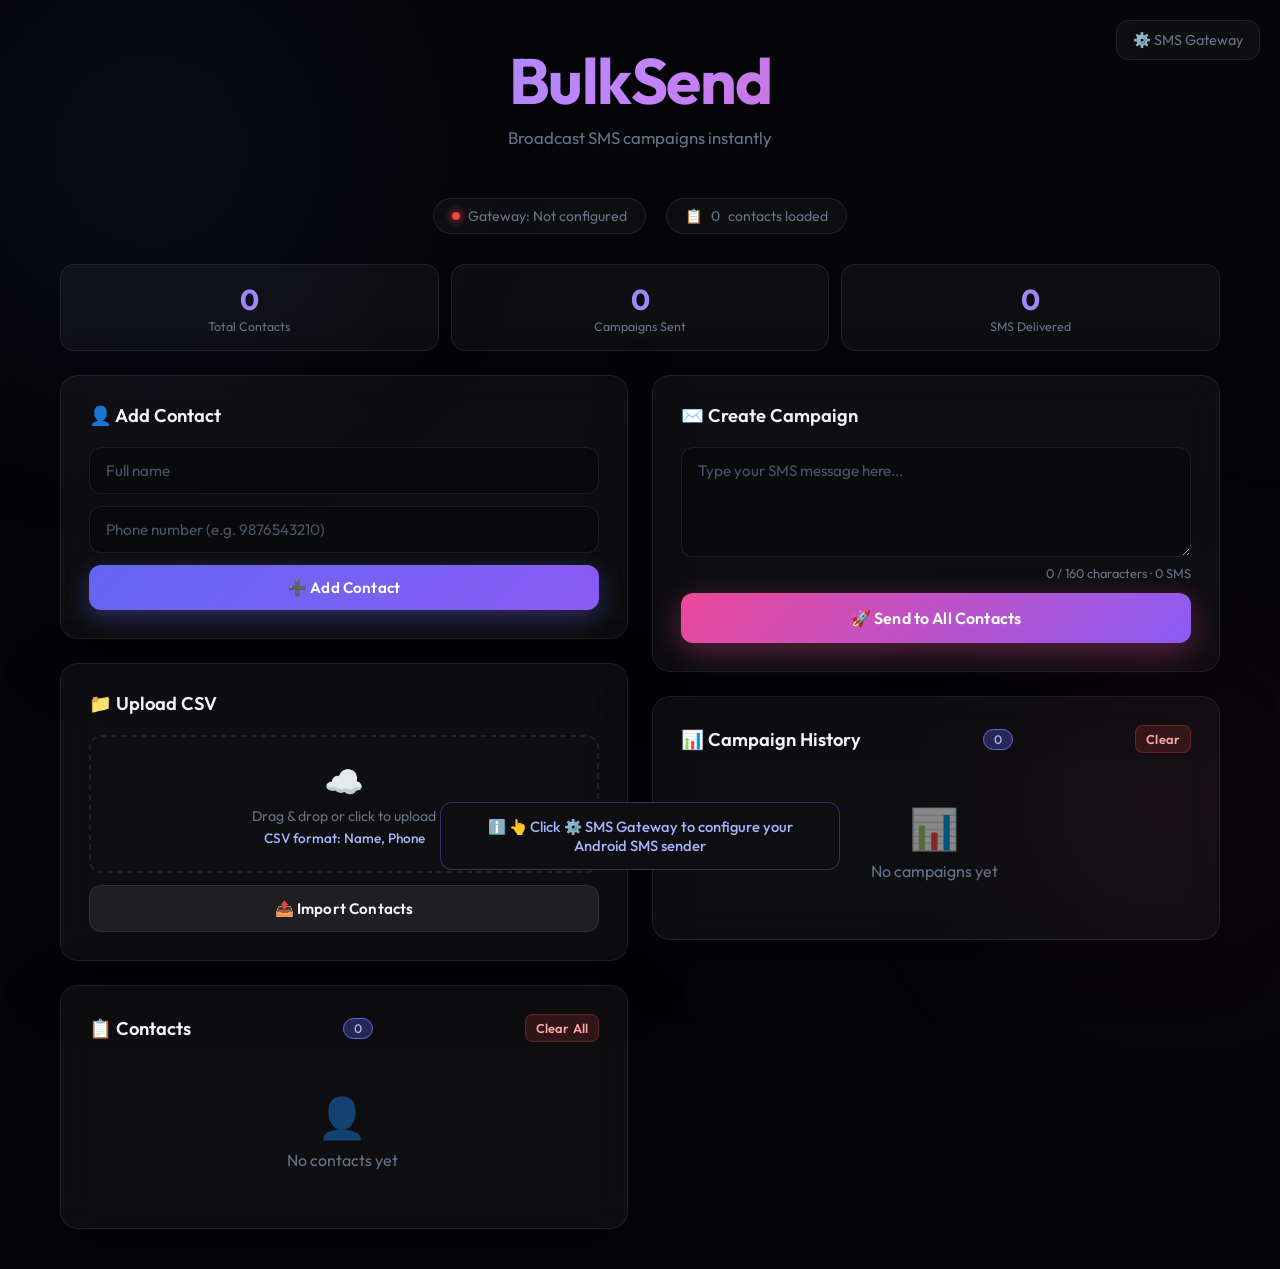
<file: docs/index.html>
<!DOCTYPE html>
<html lang="en">
<head>
    <meta charset="UTF-8">
    <meta name="viewport" content="width=device-width, initial-scale=1.0">
    <title>BulkSend | Bulk SMS Dashboard</title>
    <meta name="description" content="BulkSend - Premium Bulk SMS Broadcasting Dashboard. Manage contacts, upload CSV files, and send bulk SMS campaigns.">
    <link rel="preconnect" href="https://fonts.googleapis.com">
    <link rel="preconnect" href="https://fonts.gstatic.com" crossorigin>
    <link href="https://fonts.googleapis.com/css2?family=Outfit:wght@300;400;500;600;700&display=swap" rel="stylesheet">
    <style>
        :root {
            --bg: #050508;
            --primary: #6366f1;
            --primary-glow: rgba(99,102,241,0.3);
            --secondary: #ec4899;
            --success: #10b981;
            --warning: #f59e0b;
            --danger: #ef4444;
            --glass: rgba(255,255,255,0.04);
            --glass-border: rgba(255,255,255,0.08);
            --text: #f1f5f9;
            --text-muted: #64748b;
            --radius: 18px;
            --transition: all 0.3s cubic-bezier(0.4,0,0.2,1);
        }
        * { box-sizing: border-box; margin: 0; padding: 0; }

        body {
            background: var(--bg);
            color: var(--text);
            font-family: 'Outfit', sans-serif;
            min-height: 100vh;
            overflow-x: hidden;
        }

        /* Animated background */
        body::before, body::after {
            content: '';
            position: fixed;
            border-radius: 50%;
            filter: blur(120px);
            z-index: -1;
            animation: drift 15s ease-in-out infinite alternate;
        }
        body::before {
            width: 500px; height: 500px;
            background: radial-gradient(circle, rgba(99,102,241,0.15), transparent 70%);
            top: -100px; left: -100px;
        }
        body::after {
            width: 400px; height: 400px;
            background: radial-gradient(circle, rgba(236,72,153,0.1), transparent 70%);
            bottom: -100px; right: -100px;
            animation-delay: -7s;
        }
        @keyframes drift {
            0% { transform: translate(0,0) scale(1); }
            100% { transform: translate(40px, 60px) scale(1.15); }
        }

        /* Layout */
        .wrapper { max-width: 1200px; margin: 0 auto; padding: 40px 20px; }

        /* Header */
        .header { text-align: center; margin-bottom: 50px; }
        .logo {
            font-size: clamp(2.5rem, 5vw, 4rem);
            font-weight: 700;
            background: linear-gradient(135deg, #818cf8, #c084fc, #ec4899);
            -webkit-background-clip: text;
            background-clip: text;
            color: transparent;
            letter-spacing: -1.5px;
        }
        .tagline { color: var(--text-muted); font-size: 1.05rem; margin-top: 6px; }

        /* Status bar */
        .status-bar {
            display: flex;
            align-items: center;
            justify-content: center;
            gap: 20px;
            margin-bottom: 30px;
            flex-wrap: wrap;
        }
        .status-pill {
            display: flex;
            align-items: center;
            gap: 8px;
            background: var(--glass);
            border: 1px solid var(--glass-border);
            border-radius: 100px;
            padding: 8px 18px;
            font-size: 0.88rem;
            color: var(--text-muted);
        }
        .status-pill .dot {
            width: 8px; height: 8px;
            border-radius: 50%;
            background: var(--success);
            box-shadow: 0 0 8px var(--success);
            animation: pulse-dot 2s infinite;
        }
        .status-pill.offline .dot { background: var(--danger); box-shadow: 0 0 8px var(--danger); animation: none; }
        @keyframes pulse-dot { 0%,100%{opacity:1} 50%{opacity:0.4} }

        /* Grid */
        .grid { display: grid; grid-template-columns: repeat(auto-fit, minmax(340px, 1fr)); gap: 24px; align-items: start; }
        .col { display: flex; flex-direction: column; gap: 24px; }

        /* Cards */
        .card {
            background: var(--glass);
            border: 1px solid var(--glass-border);
            border-radius: var(--radius);
            padding: 28px;
            backdrop-filter: blur(20px);
            -webkit-backdrop-filter: blur(20px);
            box-shadow: 0 20px 60px rgba(0,0,0,0.4);
            transition: var(--transition);
        }
        .card:hover { border-color: rgba(255,255,255,0.14); box-shadow: 0 25px 70px rgba(0,0,0,0.5); transform: translateY(-3px); }
        .card-title {
            font-size: 1.15rem;
            font-weight: 600;
            margin-bottom: 20px;
            display: flex;
            align-items: center;
            gap: 10px;
        }
        .card-title .badge {
            margin-left: auto;
            background: var(--primary-glow);
            border: 1px solid var(--primary);
            color: #a5b4fc;
            border-radius: 100px;
            padding: 2px 10px;
            font-size: 0.78rem;
            font-weight: 500;
        }

        /* Inputs */
        input[type=text], input[type=tel], input[type=url], textarea, select {
            width: 100%;
            background: rgba(0,0,0,0.25);
            border: 1px solid var(--glass-border);
            color: var(--text);
            padding: 13px 16px;
            border-radius: 12px;
            font-family: inherit;
            font-size: 0.95rem;
            outline: none;
            transition: var(--transition);
            margin-bottom: 12px;
        }
        input:focus, textarea:focus, select:focus {
            border-color: var(--primary);
            box-shadow: 0 0 0 3px var(--primary-glow);
            background: rgba(0,0,0,0.35);
        }
        input::placeholder, textarea::placeholder { color: #475569; }
        textarea { resize: vertical; min-height: 110px; }

        /* Char counter */
        .char-info { font-size: 0.8rem; color: var(--text-muted); text-align: right; margin-top: -8px; margin-bottom: 12px; }

        /* Buttons */
        .btn {
            width: 100%;
            padding: 13px 20px;
            border-radius: 12px;
            border: none;
            font-family: inherit;
            font-size: 0.95rem;
            font-weight: 600;
            cursor: pointer;
            transition: var(--transition);
            display: flex;
            align-items: center;
            justify-content: center;
            gap: 8px;
            letter-spacing: 0.01em;
        }
        .btn-primary {
            background: linear-gradient(135deg, #6366f1, #8b5cf6);
            color: white;
            box-shadow: 0 8px 25px rgba(99,102,241,0.35);
        }
        .btn-primary:hover { transform: translateY(-2px); box-shadow: 0 12px 30px rgba(99,102,241,0.5); }
        .btn-secondary {
            background: rgba(255,255,255,0.07);
            color: var(--text);
            border: 1px solid var(--glass-border);
        }
        .btn-secondary:hover { background: rgba(255,255,255,0.12); transform: translateY(-2px); }
        .btn-danger { background: rgba(239,68,68,0.15); color: #fca5a5; border: 1px solid rgba(239,68,68,0.3); padding: 5px 10px; width: auto; border-radius: 8px; font-size: 0.8rem; }
        .btn-danger:hover { background: rgba(239,68,68,0.3); }
        .btn:active { transform: translateY(1px); }
        .btn-send {
            background: linear-gradient(135deg, #ec4899, #8b5cf6);
            color: white;
            font-size: 1rem;
            padding: 15px 20px;
            box-shadow: 0 8px 30px rgba(236,72,153,0.35);
            animation: pulse-btn 3s infinite;
        }
        .btn-send:hover { box-shadow: 0 12px 40px rgba(236,72,153,0.55); transform: translateY(-2px); }
        @keyframes pulse-btn {
            0%,100%{box-shadow:0 8px 30px rgba(236,72,153,0.35)}
            50%{box-shadow:0 8px 40px rgba(236,72,153,0.55)}
        }

        /* File upload */
        .file-zone {
            border: 2px dashed var(--glass-border);
            border-radius: 12px;
            padding: 24px;
            text-align: center;
            cursor: pointer;
            transition: var(--transition);
            margin-bottom: 12px;
            position: relative;
        }
        .file-zone:hover, .file-zone.drag { border-color: var(--primary); background: rgba(99,102,241,0.05); }
        .file-zone input { position: absolute; inset: 0; opacity: 0; cursor: pointer; width: 100%; }
        .file-zone .upload-icon { font-size: 2rem; display: block; margin-bottom: 6px; }
        .file-zone p { color: var(--text-muted); font-size: 0.88rem; }
        .file-zone .file-name { color: #a5b4fc; font-weight: 500; margin-top: 4px; font-size: 0.85rem; }

        /* List */
        .list-scroll { max-height: 260px; overflow-y: auto; padding-right: 4px; }
        .list-scroll::-webkit-scrollbar { width: 5px; }
        .list-scroll::-webkit-scrollbar-thumb { background: rgba(255,255,255,0.15); border-radius: 10px; }
        .contact-item, .campaign-item {
            display: flex;
            align-items: center;
            justify-content: space-between;
            gap: 10px;
            background: rgba(0,0,0,0.2);
            border: 1px solid var(--glass-border);
            border-radius: 12px;
            padding: 12px 15px;
            margin-bottom: 8px;
            transition: var(--transition);
            font-size: 0.9rem;
        }
        .contact-item:hover, .campaign-item:hover { border-color: rgba(255,255,255,0.2); transform: translateX(4px); }
        .contact-info { flex: 1; min-width: 0; }
        .contact-name { font-weight: 500; white-space: nowrap; overflow: hidden; text-overflow: ellipsis; }
        .contact-phone { color: var(--text-muted); font-size: 0.82rem; }
        .campaign-msg { flex:1; white-space:nowrap; overflow:hidden; text-overflow:ellipsis; }
        .campaign-meta { font-size: 0.78rem; color: var(--text-muted); }
        .empty-state { text-align: center; padding: 30px 0; color: var(--text-muted); }
        .empty-state .empty-icon { font-size: 2.5rem; display: block; margin-bottom: 8px; opacity: 0.5; }

        /* Toast */
        #toast {
            position: fixed;
            bottom: 30px;
            left: 50%;
            transform: translateX(-50%) translateY(100px);
            background: rgba(15,15,20,0.95);
            border: 1px solid var(--glass-border);
            border-radius: 12px;
            padding: 14px 24px;
            font-size: 0.92rem;
            font-weight: 500;
            z-index: 9999;
            transition: transform 0.4s cubic-bezier(0.34,1.56,0.64,1);
            backdrop-filter: blur(20px);
            display: flex;
            align-items: center;
            gap: 10px;
            max-width: 400px;
            text-align: center;
        }
        #toast.show { transform: translateX(-50%) translateY(0); }
        #toast.success { border-color: rgba(16,185,129,0.4); color: #6ee7b7; }
        #toast.error { border-color: rgba(239,68,68,0.4); color: #fca5a5; }
        #toast.info { border-color: rgba(99,102,241,0.4); color: #a5b4fc; }

        /* Progress bar */
        .progress-wrap { display:none; margin-top: 12px; }
        .progress-wrap.show { display: block; }
        .progress-bar-bg { background: rgba(255,255,255,0.06); border-radius: 100px; height: 8px; overflow: hidden; margin-bottom: 6px; }
        .progress-bar-fill { height: 100%; background: linear-gradient(90deg, #6366f1, #ec4899); border-radius: 100px; width: 0%; transition: width 0.3s; }
        .progress-label { font-size: 0.82rem; color: var(--text-muted); text-align: center; }

        /* Settings modal */
        .modal-overlay {
            display: none;
            position: fixed;
            inset: 0;
            background: rgba(0,0,0,0.6);
            backdrop-filter: blur(8px);
            z-index: 1000;
            align-items: center;
            justify-content: center;
        }
        .modal-overlay.show { display: flex; }
        .modal {
            background: #0f1120;
            border: 1px solid var(--glass-border);
            border-radius: var(--radius);
            padding: 32px;
            max-width: 480px;
            width: 90%;
            box-shadow: 0 40px 80px rgba(0,0,0,0.6);
        }
        .modal h3 { font-size: 1.3rem; margin-bottom: 6px; }
        .modal p { color: var(--text-muted); font-size: 0.88rem; margin-bottom: 20px; }
        .modal-btns { display: flex; gap: 10px; margin-top: 8px; }
        .modal-btns .btn { flex: 1; }

        /* Settings btn */
        .settings-btn {
            position: fixed;
            top: 20px; right: 20px;
            background: var(--glass);
            border: 1px solid var(--glass-border);
            color: var(--text-muted);
            border-radius: 12px;
            padding: 10px 16px;
            cursor: pointer;
            font-family: inherit;
            font-size: 0.9rem;
            transition: var(--transition);
            display: flex; align-items: center; gap: 6px;
            backdrop-filter: blur(10px);
        }
        .settings-btn:hover { border-color: var(--primary); color: var(--text); }

        /* Stats row */
        .stats { display: flex; gap: 12px; margin-bottom: 24px; flex-wrap: wrap; }
        .stat {
            flex: 1; min-width: 100px;
            background: var(--glass);
            border: 1px solid var(--glass-border);
            border-radius: 14px;
            padding: 16px;
            text-align: center;
        }
        .stat-value { font-size: 1.8rem; font-weight: 700; background: linear-gradient(135deg,#818cf8,#c084fc); -webkit-background-clip:text; background-clip:text; color:transparent; }
        .stat-label { font-size: 0.78rem; color: var(--text-muted); margin-top: 2px; }

        @media (max-width: 700px) { .wrapper { padding: 20px 12px; } .card { padding: 20px; } }
    </style>
</head>
<body>

<!-- Settings button -->
<button class="settings-btn" onclick="openSettings()">⚙️ SMS Gateway</button>

<!-- Settings Modal -->
<div class="modal-overlay" id="settingsModal">
    <div class="modal">
        <h3>⚙️ SMS Gateway Settings</h3>
        <p>Enter the URL of your Android SMS Gateway (RestSMS app). Must be accessible from this device on your local network.</p>
        <label style="font-size:0.85rem;color:var(--text-muted);display:block;margin-bottom:6px;">Gateway URL</label>
        <input type="url" id="gatewayInput" placeholder="http://192.168.x.x:8080/send">
        <div class="modal-btns">
            <button class="btn btn-secondary" onclick="closeSettings()">Cancel</button>
            <button class="btn btn-primary" onclick="saveSettings()">💾 Save</button>
        </div>
    </div>
</div>

<!-- Toast notification -->
<div id="toast"></div>

<div class="wrapper">
    <header class="header">
        <h1 class="logo">BulkSend</h1>
        <p class="tagline">Broadcast SMS campaigns instantly</p>
    </header>

    <!-- Status Bar -->
    <div class="status-bar">
        <div class="status-pill" id="gwStatus">
            <span class="dot"></span>
            <span id="gwStatusText">Gateway: Not configured</span>
        </div>
        <div class="status-pill" id="countPill">
            📋 <span id="contactCount">0</span> contacts loaded
        </div>
    </div>

    <!-- Stats -->
    <div class="stats">
        <div class="stat">
            <div class="stat-value" id="statContacts">0</div>
            <div class="stat-label">Total Contacts</div>
        </div>
        <div class="stat">
            <div class="stat-value" id="statCampaigns">0</div>
            <div class="stat-label">Campaigns Sent</div>
        </div>
        <div class="stat">
            <div class="stat-value" id="statSent">0</div>
            <div class="stat-label">SMS Delivered</div>
        </div>
    </div>

    <div class="grid">
        <!-- LEFT column -->
        <div class="col">

            <!-- Add Contact -->
            <div class="card">
                <div class="card-title">👤 Add Contact</div>
                <input type="text" id="name" placeholder="Full name">
                <input type="tel" id="phone" placeholder="Phone number (e.g. 9876543210)">
                <button class="btn btn-primary" onclick="addContact()">➕ Add Contact</button>
            </div>

            <!-- Upload CSV -->
            <div class="card">
                <div class="card-title">📁 Upload CSV</div>
                <div class="file-zone" id="fileZone">
                    <span class="upload-icon">☁️</span>
                    <p>Drag & drop or click to upload</p>
                    <p class="file-name" id="fileName">CSV format: Name, Phone</p>
                    <input type="file" id="fileInput" accept=".csv" onchange="handleFileSelect(this)">
                </div>
                <button class="btn btn-secondary" onclick="uploadCSV()">📤 Import Contacts</button>
            </div>

            <!-- Contact List -->
            <div class="card">
                <div class="card-title">
                    📋 Contacts
                    <span class="badge" id="contactBadge">0</span>
                    <button class="btn btn-danger" style="margin-left:auto" onclick="clearContacts()">Clear All</button>
                </div>
                <div class="list-scroll" id="contactList">
                    <div class="empty-state"><span class="empty-icon">👤</span>No contacts yet</div>
                </div>
            </div>

        </div>

        <!-- RIGHT column -->
        <div class="col">

            <!-- Compose -->
            <div class="card">
                <div class="card-title">✉️ Create Campaign</div>
                <textarea id="message" placeholder="Type your SMS message here..." oninput="updateCharCount()"></textarea>
                <div class="char-info" id="charInfo">0 / 160 characters · 0 SMS</div>
                <div class="progress-wrap" id="sendProgress">
                    <div class="progress-bar-bg"><div class="progress-bar-fill" id="progressFill"></div></div>
                    <div class="progress-label" id="progressLabel">Sending...</div>
                </div>
                <button class="btn btn-send" id="sendBtn" onclick="sendCampaign()">🚀 Send to All Contacts</button>
            </div>

            <!-- Campaign History -->
            <div class="card">
                <div class="card-title">
                    📊 Campaign History
                    <span class="badge" id="campaignBadge">0</span>
                    <button class="btn btn-danger" style="margin-left:auto" onclick="clearCampaigns()">Clear</button>
                </div>
                <div class="list-scroll" id="campaignList">
                    <div class="empty-state"><span class="empty-icon">📊</span>No campaigns yet</div>
                </div>
            </div>

        </div>
    </div>
</div>

<script>
// ── Storage helpers ──────────────────────────────────────────────
const store = {
    get: (k, def=[]) => { try { return JSON.parse(localStorage.getItem(k)) || def; } catch { return def; } },
    set: (k, v) => localStorage.setItem(k, JSON.stringify(v)),
};

let contacts  = store.get('bs_contacts', []);
let campaigns = store.get('bs_campaigns', []);
let gatewayUrl = localStorage.getItem('bs_gateway') || '';

// ── Toast ────────────────────────────────────────────────────────
function toast(msg, type='info', duration=3500) {
    const t = document.getElementById('toast');
    const icons = { success:'✅', error:'❌', info:'ℹ️' };
    t.innerHTML = `${icons[type]||''} ${msg}`;
    t.className = `show ${type}`;
    clearTimeout(t._t);
    t._t = setTimeout(() => t.className = '', duration);
}

// ── Settings ─────────────────────────────────────────────────────
function openSettings() {
    document.getElementById('gatewayInput').value = gatewayUrl;
    document.getElementById('settingsModal').classList.add('show');
}
function closeSettings() { document.getElementById('settingsModal').classList.remove('show'); }
function saveSettings() {
    gatewayUrl = document.getElementById('gatewayInput').value.trim();
    localStorage.setItem('bs_gateway', gatewayUrl);
    updateGatewayStatus();
    closeSettings();
    toast('Gateway URL saved!', 'success');
}
function updateGatewayStatus() {
    const el = document.getElementById('gwStatusText');
    const pill = document.getElementById('gwStatus');
    if (gatewayUrl) {
        el.textContent = 'Gateway: ' + (new URL(gatewayUrl).host);
        pill.classList.remove('offline');
    } else {
        el.textContent = 'Gateway: Not configured';
        pill.classList.add('offline');
    }
}

// ── Char counter ─────────────────────────────────────────────────
function updateCharCount() {
    const msg = document.getElementById('message').value;
    const len = msg.length;
    const sms = Math.ceil(len / 160) || 1;
    document.getElementById('charInfo').textContent = `${len} / 160 characters · ${sms} SMS per contact`;
}

// ── Contacts ─────────────────────────────────────────────────────
function saveContacts() {
    store.set('bs_contacts', contacts);
    renderContacts();
    updateStats();
}

function renderContacts() {
    const list = document.getElementById('contactList');
    document.getElementById('contactBadge').textContent = contacts.length;
    document.getElementById('contactCount').textContent = contacts.length;
    if (!contacts.length) {
        list.innerHTML = '<div class="empty-state"><span class="empty-icon">👤</span>No contacts yet</div>';
        return;
    }
    list.innerHTML = contacts.map((c,i) => `
        <div class="contact-item">
            <div class="contact-info">
                <div class="contact-name">${escHtml(c.name)}</div>
                <div class="contact-phone">${escHtml(c.phone)}</div>
            </div>
            <button class="btn btn-danger" onclick="deleteContact(${i})">✕</button>
        </div>`).join('');
}

function addContact() {
    const name  = document.getElementById('name').value.trim();
    const phone = document.getElementById('phone').value.trim();
    if (!name || !phone) { toast('Please enter both name and phone.', 'error'); return; }
    if (contacts.find(c => c.phone === phone)) { toast('Contact with this phone already exists.', 'error'); return; }
    contacts.push({ name, phone, id: Date.now() });
    saveContacts();
    document.getElementById('name').value = '';
    document.getElementById('phone').value = '';
    toast(`${name} added!`, 'success');
}

function deleteContact(i) {
    const c = contacts.splice(i, 1)[0];
    saveContacts();
    toast(`${c.name} removed`, 'info');
}

function clearContacts() {
    if (!contacts.length) { toast('No contacts to clear', 'info'); return; }
    if (!confirm(`Delete all ${contacts.length} contacts?`)) return;
    contacts = [];
    saveContacts();
    toast('All contacts cleared', 'info');
}

// ── CSV Upload ────────────────────────────────────────────────────
function handleFileSelect(input) {
    const file = input.files[0];
    document.getElementById('fileName').textContent = file ? file.name : 'CSV format: Name, Phone';
}

function uploadCSV() {
    const file = document.getElementById('fileInput').files[0];
    if (!file) { toast('Please select a CSV file first.', 'error'); return; }
    const reader = new FileReader();
    reader.onload = e => {
        // Strip BOM if present
        let text = e.target.result;
        if (text.charCodeAt(0) === 0xFEFF) text = text.slice(1);

        const lines = text.split(/\r?\n/).filter(l => l.trim());
        let added = 0, skipped = 0;

        lines.forEach((line, idx) => {
            const parts = line.split(/[,;|\t]/);
            let name, phone;

            if (parts.length >= 2) {
                name  = parts[0].trim().replace(/^["']|["']$/g, '');
                phone = parts[1].trim().replace(/^["']|["']$/g, '');
            } else if (parts.length === 1) {
                // Single column — treat as phone number
                name  = 'Unknown';
                phone = parts[0].trim().replace(/^["']|["']$/g, '');
            } else {
                skipped++;
                return;
            }

            // Extract only digits from phone
            const digits = phone.replace(/\D/g, '');

            // Skip header rows (first line with no digits in phone field)
            if (idx === 0 && digits.length === 0) { return; }

            // Validate: need at least 7 digits to be a real phone number
            if (digits.length < 7) { skipped++; return; }

            // Use cleaned phone for duplicate check and storage
            const cleanPhone = phone.replace(/[^\d+]/g, '');
            if (contacts.find(c => c.phone === cleanPhone || c.phone === phone)) { skipped++; return; }
            contacts.push({ name: name || 'Unknown', phone: cleanPhone, id: Date.now() + added });
            added++;
        });
        saveContacts();
        toast(`✅ Imported ${added} contacts. Skipped ${skipped}.`, added > 0 ? 'success' : 'info', 5000);
        document.getElementById('fileInput').value = '';
        document.getElementById('fileName').textContent = 'CSV format: Name, Phone';
    };
    reader.readAsText(file);
}

// ── Send Campaign ─────────────────────────────────────────────────
async function sendCampaign() {
    const msg = document.getElementById('message').value.trim();
    if (!msg) { toast('Please write a message first.', 'error'); return; }
    if (!contacts.length) { toast('No contacts to send to.', 'error'); return; }
    if (!gatewayUrl) {
        toast('SMS Gateway not configured. Click ⚙️ to set it up.', 'error', 5000);
        return;
    }

    const btn = document.getElementById('sendBtn');
    btn.disabled = true;
    btn.textContent = '⏳ Sending...';

    const progress = document.getElementById('sendProgress');
    const fill = document.getElementById('progressFill');
    const label = document.getElementById('progressLabel');
    progress.classList.add('show');

    let sent = 0, failed = 0;

    for (let i = 0; i < contacts.length; i++) {
        const c = contacts[i];
        const pct = Math.round(((i+1)/contacts.length)*100);
        fill.style.width = pct + '%';
        label.textContent = `Sending to ${c.name} (${i+1}/${contacts.length})...`;

        try {
            await fetch(gatewayUrl, {
                method: 'POST',
                headers: { 'Content-Type': 'application/x-www-form-urlencoded' },
                body: `phoneno=${encodeURIComponent(formatPhone(c.phone))}&message=${encodeURIComponent(msg)}`,
                mode: 'no-cors'   // Android gateway may not send CORS headers
            });
            sent++;
        } catch(e) {
            failed++;
        }

        await sleep(300); // small delay between sends
    }

    // Save campaign
    campaigns.unshift({
        id: Date.now(),
        message: msg,
        date: new Date().toLocaleString('en-IN'),
        sent, failed, total: contacts.length
    });
    store.set('bs_campaigns', campaigns);

    // Update stats
    const totalSent = parseInt(localStorage.getItem('bs_total_sent')||'0') + sent;
    localStorage.setItem('bs_total_sent', totalSent);

    progress.classList.remove('show');
    fill.style.width = '0%';
    btn.disabled = false;
    btn.innerHTML = '🚀 Send to All Contacts';
    document.getElementById('message').value = '';
    updateCharCount();

    renderCampaigns();
    updateStats();
    toast(`Campaign done! ${sent} sent, ${failed} failed.`, sent > 0 ? 'success' : 'error', 6000);
}

// ── Campaigns ─────────────────────────────────────────────────────
function renderCampaigns() {
    const list = document.getElementById('campaignList');
    document.getElementById('campaignBadge').textContent = campaigns.length;
    if (!campaigns.length) {
        list.innerHTML = '<div class="empty-state"><span class="empty-icon">📊</span>No campaigns yet</div>';
        return;
    }
    list.innerHTML = campaigns.map((c,i) => `
        <div class="campaign-item">
            <div style="flex:1;min-width:0">
                <div class="campaign-msg">${escHtml(c.message)}</div>
                <div class="campaign-meta">${c.date} · ✅${c.sent} sent · ❌${c.failed} failed</div>
            </div>
            <button class="btn btn-danger" onclick="deleteCampaign(${i})">✕</button>
        </div>`).join('');
}

function deleteCampaign(i) {
    campaigns.splice(i, 1);
    store.set('bs_campaigns', campaigns);
    renderCampaigns();
    updateStats();
}

function clearCampaigns() {
    if (!campaigns.length) { toast('No campaigns to clear', 'info'); return; }
    if (!confirm('Clear all campaign history?')) return;
    campaigns = [];
    store.set('bs_campaigns', campaigns);
    renderCampaigns();
    updateStats();
    toast('Campaign history cleared', 'info');
}

// ── Stats ─────────────────────────────────────────────────────────
function updateStats() {
    document.getElementById('statContacts').textContent = contacts.length;
    document.getElementById('statCampaigns').textContent = campaigns.length;
    document.getElementById('statSent').textContent = localStorage.getItem('bs_total_sent')||'0';
}

// ── Helpers ───────────────────────────────────────────────────────
function formatPhone(phone) {
    let clean = phone.replace(/[^\d+]/g, '');
    if (!clean.startsWith('+')) {
        if (clean.startsWith('91') && clean.length === 12) clean = '+' + clean;
        else clean = '+91' + clean;
    }
    return clean;
}
function sleep(ms) { return new Promise(r => setTimeout(r, ms)); }
function escHtml(str) { return String(str).replace(/&/g,'&amp;').replace(/</g,'&lt;').replace(/>/g,'&gt;').replace(/"/g,'&quot;'); }

// ── Drag & Drop ───────────────────────────────────────────────────
const zone = document.getElementById('fileZone');
zone.addEventListener('dragover', e => { e.preventDefault(); zone.classList.add('drag'); });
zone.addEventListener('dragleave', () => zone.classList.remove('drag'));
zone.addEventListener('drop', e => {
    e.preventDefault();
    zone.classList.remove('drag');
    const file = e.dataTransfer.files[0];
    if (file && file.name.endsWith('.csv')) {
        document.getElementById('fileInput').files = e.dataTransfer.files;
        document.getElementById('fileName').textContent = file.name;
    } else { toast('Please drop a .csv file', 'error'); }
});

// ── Init ──────────────────────────────────────────────────────────
renderContacts();
renderCampaigns();
updateStats();
updateGatewayStatus();

// Auto-open settings if gateway not configured
if (!gatewayUrl) {
    setTimeout(() => toast('👆 Click ⚙️ SMS Gateway to configure your Android SMS sender', 'info', 6000), 1000);
}
</script>
</body>
</html>
</file>
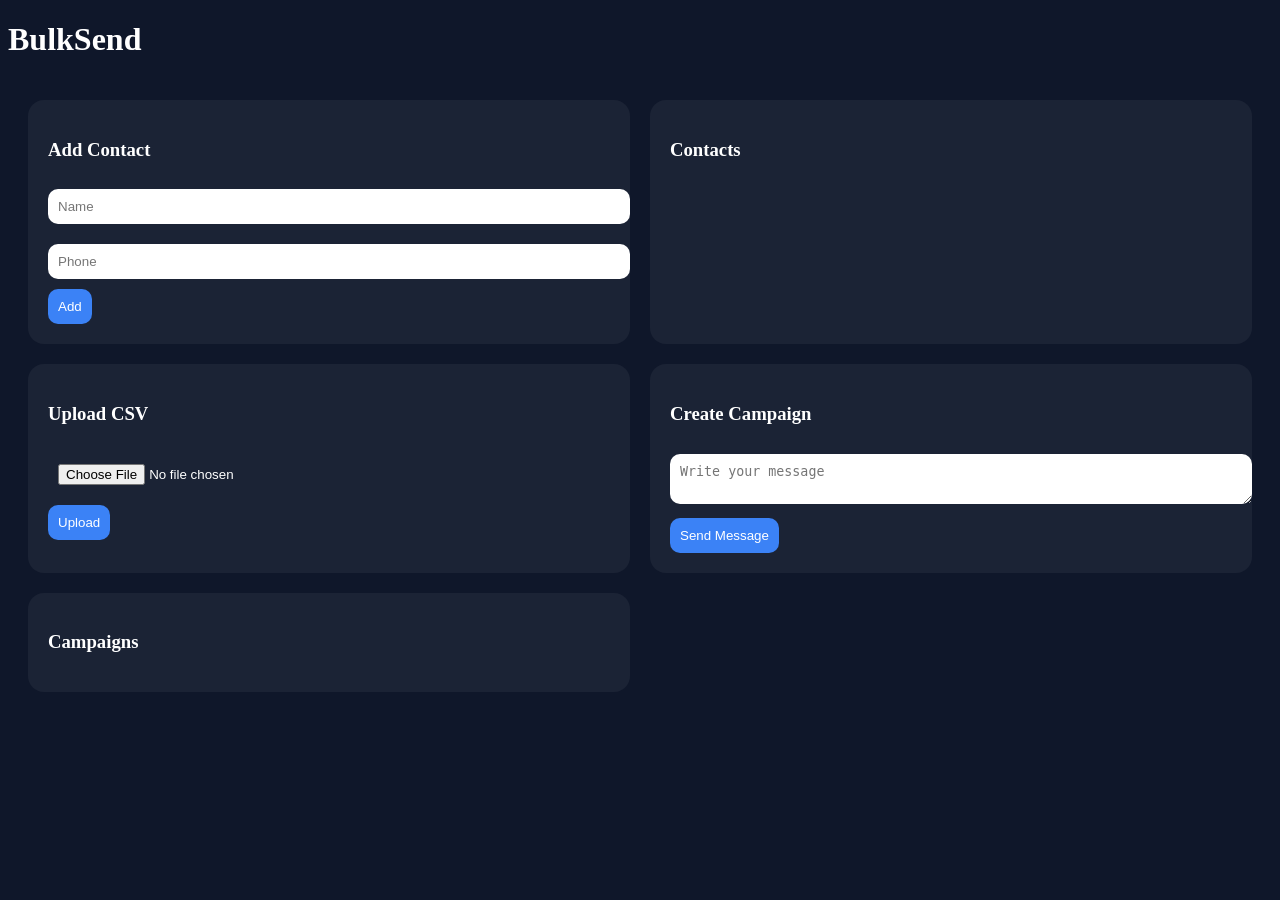
<file: dashboard.html>
<!DOCTYPE html>
<html>
<head>
<meta charset="UTF-8">
<meta name="viewport" content="width=device-width, initial-scale=1.0">
<title>BulkSend</title>
<link rel="stylesheet" href="style.css">
</head>
<body>

<h1>BulkSend</h1>

<div class="container">

<div class="card">
<h3>Add Contact</h3>
<input id="name" placeholder="Name">
<input id="phone" placeholder="Phone">
<button onclick="addContact()">Add</button>
</div>

<div class="card">
<h3>Contacts</h3>
<ul id="contacts"></ul>
</div>

<div class="card">
<h3>Upload CSV</h3>
<input type="file" id="file">
<button onclick="upload()">Upload</button>
</div>

<div class="card">
<h3>Create Campaign</h3>
<textarea id="message" placeholder="Write your message"></textarea>
<button onclick="sendCampaign()">Send Message</button>
</div>

<div class="card">
<h3>Campaigns</h3>
<ul id="campaigns"></ul>
</div>

</div>

<script src="script.js"></script>
</body>
</html>
</file>
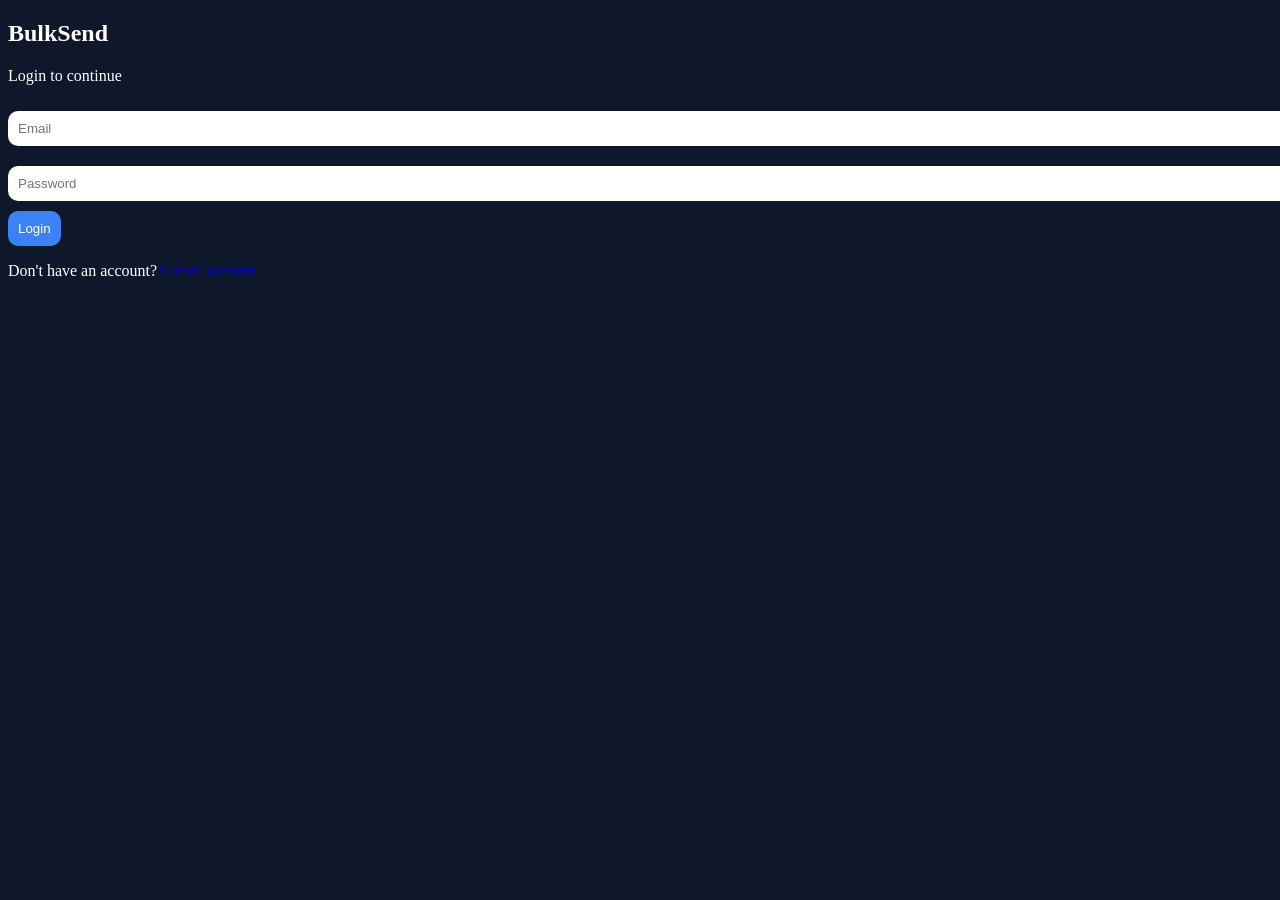
<file: login.html>
<!DOCTYPE html>
<html>
<head>
<title>BulkSend Login</title>
<link rel="stylesheet" href="style.css">
</head>

<body>

<div class="auth-card">

<h2>BulkSend</h2>
<p class="subtitle">Login to continue</p>

<input type="email" id="loginEmail" placeholder="Email">
<small id="loginEmailError" class="error"></small>

<input type="password" id="loginPassword" placeholder="Password">
<small id="loginPasswordError" class="error"></small>

<button onclick="login()">Login</button>

<p class="link">
Don't have an account? <a href="register.html">Create account</a>
</p>

</div>

<script src="script.js"></script>
</body>
</html>
</file>
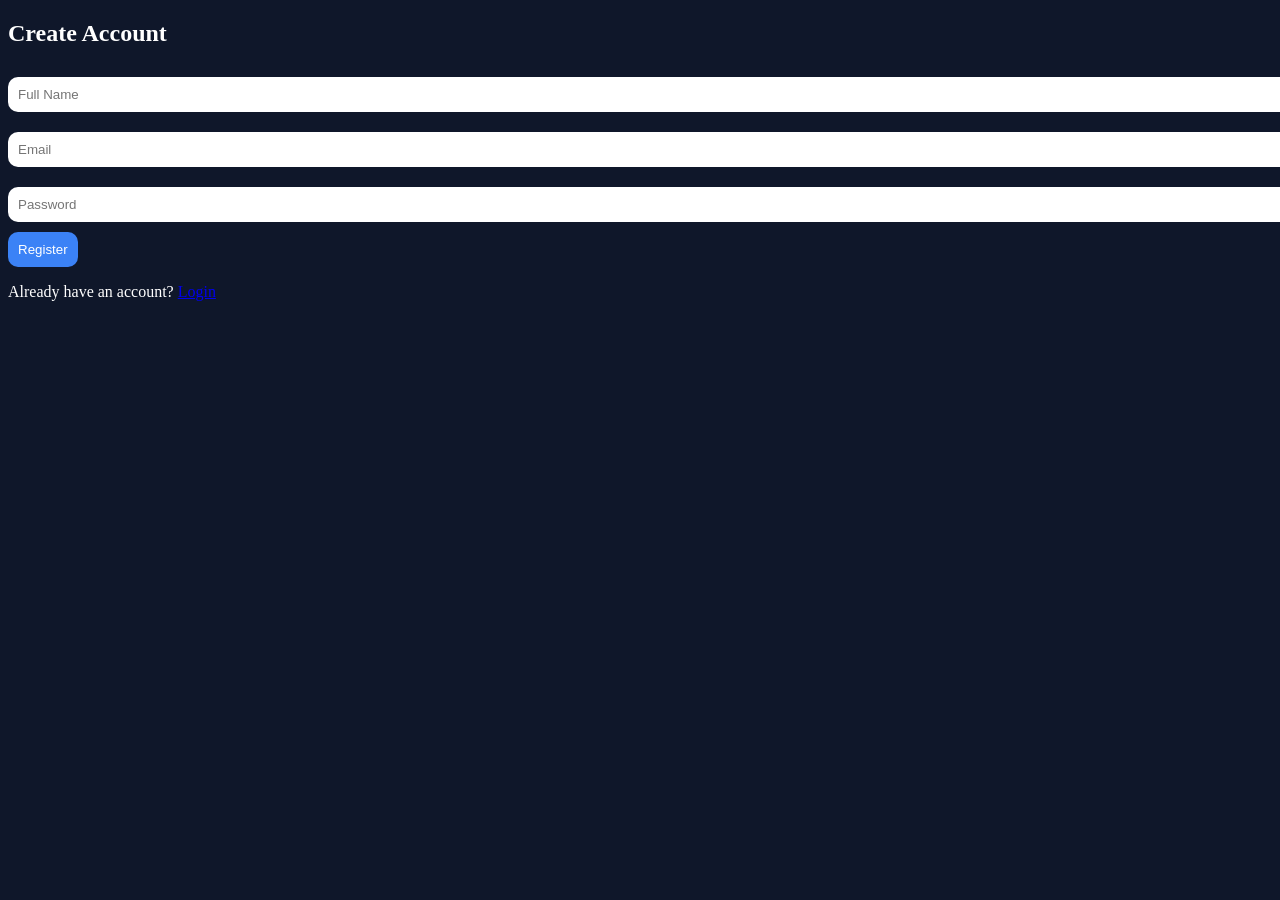
<file: register.html>
<!DOCTYPE html>
<html>
<head>
<title>Create Account</title>
<link rel="stylesheet" href="style.css">
</head>

<body>

<div class="auth-card">

<h2>Create Account</h2>

<input type="text" id="regName" placeholder="Full Name">
<small id="nameError" class="error"></small>

<input type="email" id="regEmail" placeholder="Email">
<small id="emailError" class="error"></small>

<input type="password" id="regPassword" placeholder="Password">
<small id="passwordError" class="error"></small>

<button onclick="register()">Register</button>

<p class="link">
Already have an account? <a href="login.html">Login</a>
</p>

</div>

<script src="script.js"></script>
</body>
</html>
</file>
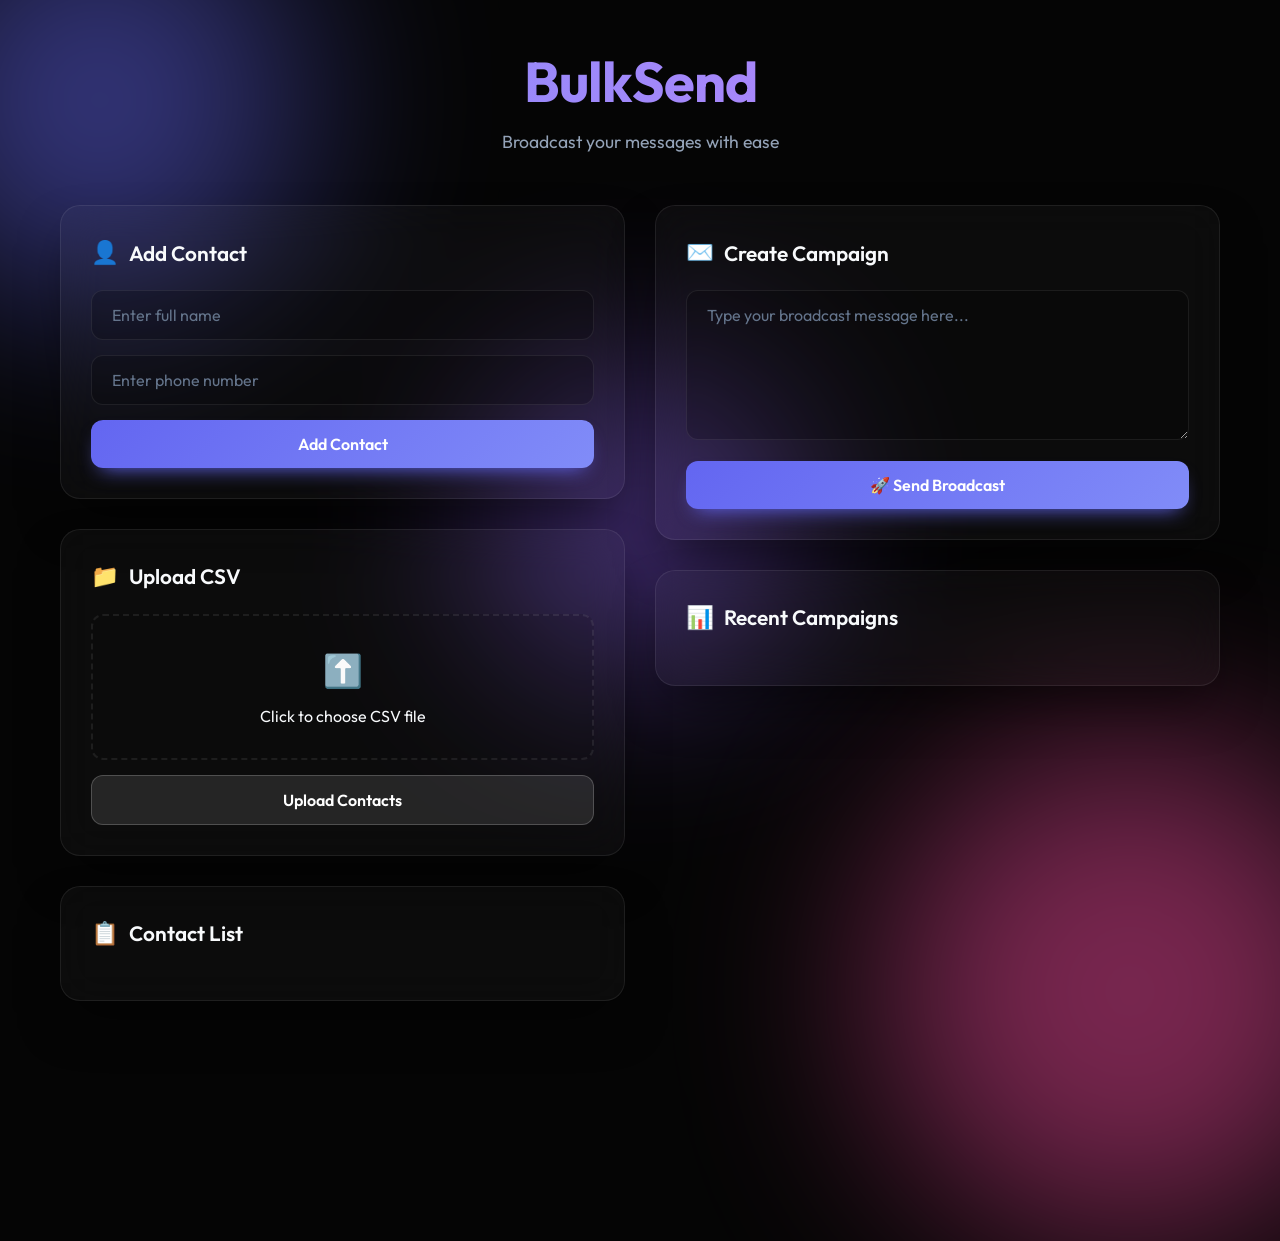
<file: bulksender/src/main/resources/static/dashboard.html>
<!DOCTYPE html>
<html lang="en">
<head>
    <meta charset="UTF-8">
    <meta name="viewport" content="width=device-width, initial-scale=1.0">
    <title>BulkSend | Premium Dashboard</title>
    <!-- Google Fonts -->
    <link rel="preconnect" href="https://fonts.googleapis.com">
    <link rel="preconnect" href="https://fonts.gstatic.com" crossorigin>
    <link href="https://fonts.googleapis.com/css2?family=Outfit:wght@300;400;500;600;700&display=swap" rel="stylesheet">
    <link rel="stylesheet" href="style.css">
</head>
<body>

    <!-- Animated Background -->
    <div class="bg-shape shape-1"></div>
    <div class="bg-shape shape-2"></div>
    <div class="bg-shape shape-3"></div>

    <main class="dashboard-wrapper">
        <header class="app-header">
            <h1 class="gradient-text">BulkSend</h1>
            <p class="subtitle">Broadcast your messages with ease</p>
        </header>

        <div class="container">

            <!-- Section 1: Contacts Management -->
            <div class="column">
                <div class="card glass">
                    <div class="card-header">
                        <h3><span class="icon">👤</span> Add Contact</h3>
                    </div>
                    <div class="card-body">
                        <div class="input-group">
                            <input type="text" id="name" placeholder="Enter full name" autocomplete="off">
                        </div>
                        <div class="input-group">
                            <input type="tel" id="phone" placeholder="Enter phone number" autocomplete="off">
                        </div>
                        <button class="btn-primary" onclick="addContact()">
                            <span>Add Contact</span>
                        </button>
                    </div>
                </div>

                <div class="card glass upload-card">
                    <div class="card-header">
                        <h3><span class="icon">📁</span> Upload CSV</h3>
                    </div>
                    <div class="card-body">
                        <label for="file" class="file-upload-label">
                            <div class="file-upload-design">
                                <span class="upload-icon">⬆️</span>
                                <p>Click to choose CSV file</p>
                            </div>
                            <input type="file" id="file" class="hidden-input">
                        </label>
                        <button class="btn-secondary" onclick="upload()">
                            <span>Upload Contacts</span>
                        </button>
                    </div>
                </div>

                <div class="card glass list-card">
                    <div class="card-header">
                        <h3><span class="icon">📋</span> Contact List</h3>
                    </div>
                    <div class="card-body">
                        <ul id="contacts" class="styled-list">
                            <!-- Populated by JS -->
                        </ul>
                    </div>
                </div>
            </div>

            <!-- Section 2: Campaign Management -->
            <div class="column">
                <div class="card glass compose-card">
                    <div class="card-header">
                        <h3><span class="icon">✉️</span> Create Campaign</h3>
                    </div>
                    <div class="card-body">
                        <div class="input-group">
                            <textarea id="message" placeholder="Type your broadcast message here..." rows="6"></textarea>
                        </div>
                        <button class="btn-primary pulse" onclick="sendCampaign()">
                            <span>🚀 Send Broadcast</span>
                        </button>
                    </div>
                </div>

                <div class="card glass list-card">
                    <div class="card-header">
                        <h3><span class="icon">📊</span> Recent Campaigns</h3>
                    </div>
                    <div class="card-body">
                        <ul id="campaigns" class="styled-list">
                            <!-- Populated by JS -->
                        </ul>
                    </div>
                </div>
            </div>

        </div>
    </main>

    <script src="script.js"></script>
    <script>
        // File upload visual feedback
        document.getElementById('file').addEventListener('change', function(e) {
            const fileName = e.target.files[0] ? e.target.files[0].name : 'Click to choose CSV file';
            document.querySelector('.file-upload-design p').textContent = fileName;
            document.querySelector('.file-upload-design').style.borderColor = 'var(--primary)';
        });
    </script>
</body>
</html>
</file>
<file: style.css>
:root {
    --bg: #0f172a;
    --card: rgba(255,255,255,0.08);
    --text: white;
}

.light {
    --bg: #f5f5f7;
    --card: rgba(0,0,0,0.05);
    --text: black;
}

body {
    background: #0f172a;
    color: white;
    font-family: -apple-system;
}

.container {
    display: grid;
    grid-template-columns: 1fr 1fr;
    gap: 20px;
    padding: 20px;
}

.card {
    background: rgba(255,255,255,0.05);
    padding: 20px;
    border-radius: 16px;
}

input, textarea {
    width: 100%;
    margin: 10px 0;
    padding: 10px;
    border-radius: 10px;
    border: none;
}

button {
    background: #3b82f6;
    border: none;
    padding: 10px;
    border-radius: 10px;
    color: white;
    cursor: pointer;
}
</file>
<file: bulksender/src/main/resources/static/style.css>
:root {
    --bg-color: #050505;
    --primary: #6366f1;
    --primary-hover: #4f46e5;
    --secondary: #ec4899;
    --text-main: #f8fafc;
    --text-muted: #94a3b8;
    --glass-bg: rgba(255, 255, 255, 0.03);
    --glass-border: rgba(255, 255, 255, 0.08);
    --input-bg: rgba(0, 0, 0, 0.2);
    --border-radius: 20px;
    --transition: all 0.3s cubic-bezier(0.4, 0, 0.2, 1);
}

* {
    box-sizing: border-box;
    margin: 0;
    padding: 0;
}

body {
    background-color: var(--bg-color);
    color: var(--text-main);
    font-family: 'Outfit', -apple-system, BlinkMacSystemFont, "Segoe UI", Roboto, sans-serif;
    min-height: 100vh;
    overflow-x: hidden;
    position: relative;
    line-height: 1.5;
}

/* Animated Background Shapes */
.bg-shape {
    position: absolute;
    filter: blur(100px);
    z-index: -1;
    opacity: 0.5;
    animation: float 20s infinite alternate;
}

.shape-1 {
    width: 400px;
    height: 400px;
    background: var(--primary);
    top: -100px;
    left: -100px;
    border-radius: 50%;
}

.shape-2 {
    width: 500px;
    height: 500px;
    background: var(--secondary);
    bottom: -200px;
    right: -100px;
    border-radius: 50%;
    animation-delay: -5s;
}

.shape-3 {
    width: 300px;
    height: 300px;
    background: #8b5cf6;
    top: 50%;
    left: 50%;
    transform: translate(-50%, -50%);
    border-radius: 50%;
    animation-delay: -10s;
}

@keyframes float {
    0% { transform: translate(0, 0) scale(1); }
    100% { transform: translate(30px, 50px) scale(1.1); }
}

/* Layout */
.dashboard-wrapper {
    max-width: 1200px;
    margin: 0 auto;
    padding: 40px 20px;
}

.app-header {
    text-align: center;
    margin-bottom: 50px;
}

.gradient-text {
    font-size: 3.5rem;
    font-weight: 700;
    background: linear-gradient(to right, #818cf8, #c084fc);
    -webkit-background-clip: text;
    background-clip: text;
    color: transparent;
    letter-spacing: -1px;
}

.subtitle {
    color: var(--text-muted);
    font-size: 1.1rem;
    margin-top: 5px;
}

.container {
    display: grid;
    grid-template-columns: repeat(auto-fit, minmax(350px, 1fr));
    gap: 30px;
    align-items: start;
}

.column {
    display: flex;
    flex-direction: column;
    gap: 30px;
}

/* Glassmorphism Cards */
.card.glass {
    background: var(--glass-bg);
    backdrop-filter: blur(20px);
    -webkit-backdrop-filter: blur(20px);
    border: 1px solid var(--glass-border);
    border-radius: var(--border-radius);
    padding: 30px;
    box-shadow: 0 25px 50px -12px rgba(0, 0, 0, 0.5);
    transition: var(--transition);
}

.card.glass:hover {
    transform: translateY(-5px);
    border-color: rgba(255, 255, 255, 0.15);
    box-shadow: 0 30px 60px -12px rgba(0, 0, 0, 0.6);
}

.card-header {
    margin-bottom: 20px;
}

.card-header h3 {
    font-weight: 600;
    font-size: 1.3rem;
    display: flex;
    align-items: center;
    gap: 10px;
}

.icon {
    font-size: 1.4rem;
}

/* Form Elements */
.input-group {
    margin-bottom: 15px;
}

input[type="text"],
input[type="tel"],
textarea {
    width: 100%;
    background: var(--input-bg);
    border: 1px solid var(--glass-border);
    color: var(--text-main);
    padding: 14px 20px;
    border-radius: 12px;
    font-family: inherit;
    font-size: 1rem;
    transition: var(--transition);
    outline: none;
}

textarea {
    resize: vertical;
    min-height: 120px;
}

input:focus, textarea:focus {
    border-color: var(--primary);
    box-shadow: 0 0 0 3px rgba(99, 102, 241, 0.2);
    background: rgba(0, 0, 0, 0.4);
}

input::placeholder, textarea::placeholder {
    color: #64748b;
}

/* Custom File Upload */
.hidden-input {
    display: none;
}

.file-upload-label {
    display: block;
    cursor: pointer;
    margin-bottom: 15px;
}

.file-upload-design {
    border: 2px dashed var(--glass-border);
    border-radius: 12px;
    padding: 30px 20px;
    text-align: center;
    transition: var(--transition);
    background: rgba(0,0,0,0.1);
}

.file-upload-design:hover {
    border-color: var(--primary);
    background: rgba(99, 102, 241, 0.05);
}

.upload-icon {
    font-size: 2rem;
    display: block;
    margin-bottom: 10px;
}

/* Buttons */
button {
    width: 100%;
    padding: 14px 20px;
    border-radius: 12px;
    border: none;
    font-family: inherit;
    font-weight: 600;
    font-size: 1rem;
    cursor: pointer;
    transition: var(--transition);
    display: flex;
    justify-content: center;
    align-items: center;
    gap: 8px;
}

.btn-primary {
    background: linear-gradient(135deg, var(--primary), #818cf8);
    color: white;
    box-shadow: 0 10px 20px -10px var(--primary);
}

.btn-primary:hover {
    background: linear-gradient(135deg, var(--primary-hover), var(--primary));
    transform: translateY(-2px);
    box-shadow: 0 15px 25px -10px var(--primary);
}

.btn-secondary {
    background: rgba(255, 255, 255, 0.1);
    color: white;
    border: 1px solid rgba(255, 255, 255, 0.2);
}

.btn-secondary:hover {
    background: rgba(255, 255, 255, 0.15);
    transform: translateY(-2px);
}

button:active {
    transform: translateY(1px);
}

.pulse {
    animation: pulse-animation 2s infinite;
}

@keyframes pulse-animation {
    0% { box-shadow: 0 0 0 0 rgba(99, 102, 241, 0.7); }
    70% { box-shadow: 0 0 0 10px rgba(99, 102, 241, 0); }
    100% { box-shadow: 0 0 0 0 rgba(99, 102, 241, 0); }
}

/* Lists */
.styled-list {
    list-style: none;
    max-height: 250px;
    overflow-y: auto;
    padding-right: 5px;
}

/* Custom Scrollbar for lists */
.styled-list::-webkit-scrollbar {
    width: 6px;
}
.styled-list::-webkit-scrollbar-track {
    background: rgba(0,0,0,0.1);
    border-radius: 10px;
}
.styled-list::-webkit-scrollbar-thumb {
    background: rgba(255,255,255,0.2);
    border-radius: 10px;
}

.styled-list li {
    background: rgba(0, 0, 0, 0.2);
    border: 1px solid var(--glass-border);
    margin-bottom: 10px;
    padding: 15px;
    border-radius: 12px;
    display: flex;
    justify-content: space-between;
    align-items: center;
    transition: var(--transition);
    word-break: break-all;
}

.styled-list li:hover {
    background: rgba(255, 255, 255, 0.05);
    border-color: rgba(255, 255, 255, 0.2);
    transform: translateX(5px);
}

@media (max-width: 768px) {
    .container {
        grid-template-columns: 1fr;
    }
}
</file>
